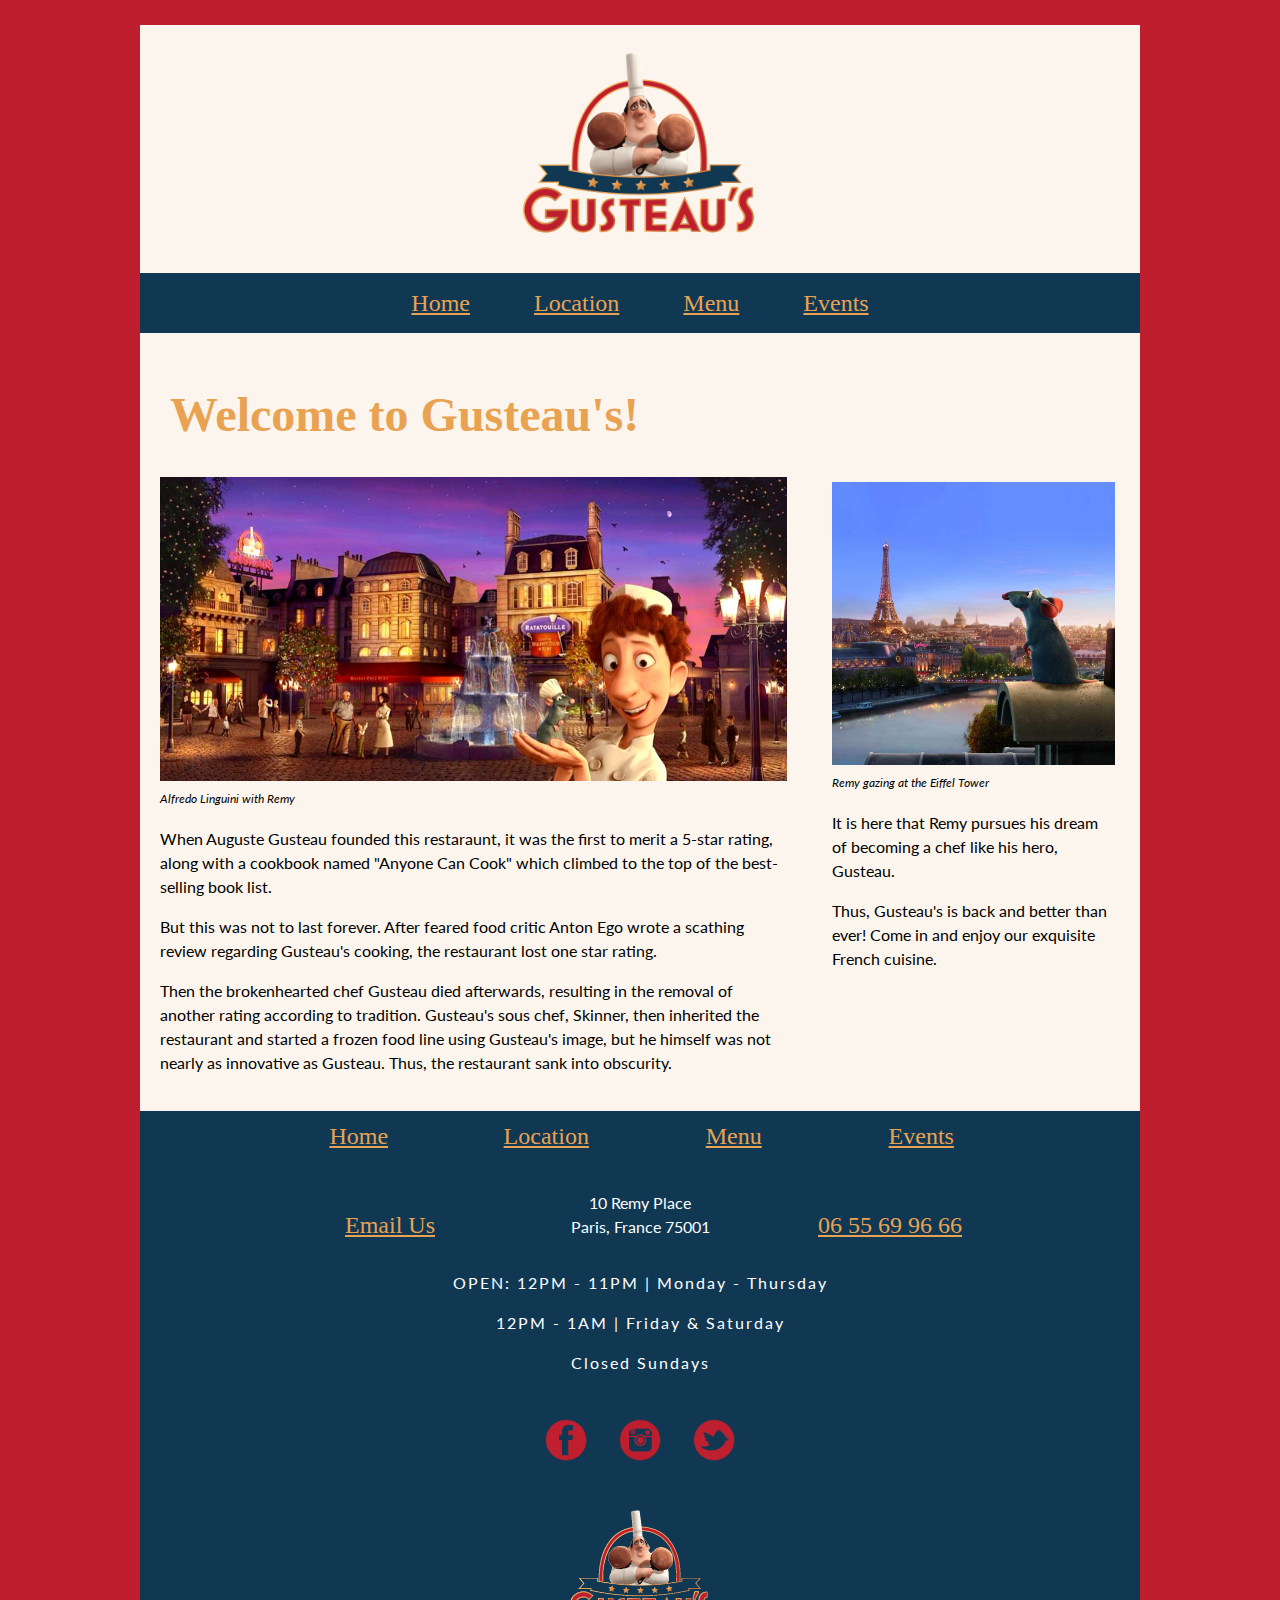
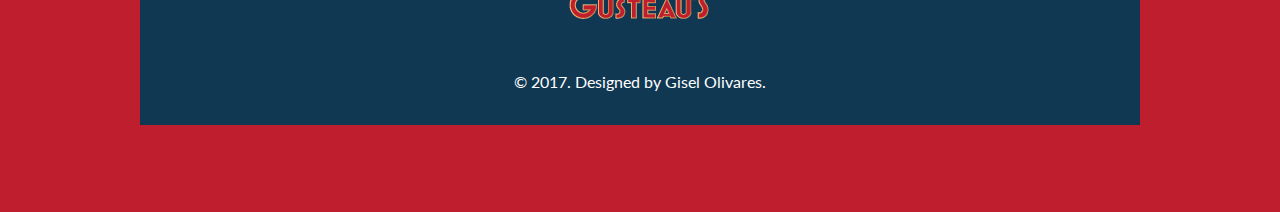
<file: index.html>
<!doctype html>
<html lang="en">
<head>
    <meta charset="utf-8">
    <title>Gusteau's</title>
    <meta name="description" content="Gusteau’s is a restaurant home to the most famous chef in Paris, Auguste Gusteau. While in Paris, come and enjoy our exquisite cuisine at reasonable prices!">
		<meta name="viewport" content="width=500, initial-scale=1">

		<link href="https://fonts.googleapis.com/css?family=Lato" rel="stylesheet">

		<link rel="stylesheet" href="css/vendor/normalize.min.css">
		<link rel="stylesheet" href="css/main.css">
		<link rel="shortcut icon" href="img/button1.png" type="image/x-icon" />
</head>
<body>

	<div id="container">

	<header>
		<img src="img/logogusteaus.png" alt="Gusteau's Logo" width="25%" id="gusteaus"/>

			<nav>
				<ul>
					<li><a href="index.html">Home</a></li>
					<li><a href="location.html">Location</a></li>
					<li><a href="menu.html">Menu</a></li>
					<li><a href="events.html">Events</a></li>
				</ul>
			</nav>

			<h1>Welcome to Gusteau's!</h1>

	</header>

	<main>
		<section>
			<img src="img/RatatouilleGusteaus.jpg" title="Ratatouille & Gusteau's" alt="ratatouille" width="100%" class="image" />
			<figcaption>Alfredo Linguini with Remy</figcaption>
		<article>
			<p>When Auguste Gusteau founded this restaraunt, it was the first to merit a 5-star rating, along with a cookbook named "Anyone Can Cook" which climbed to the top of the best-selling book list.</p>
			<p>But this was not to last forever. After feared food critic Anton Ego wrote a scathing review regarding Gusteau's cooking, the restaurant lost one star rating.</p>
			<p>Then the brokenhearted chef Gusteau died afterwards, resulting in the removal of another rating according to tradition. Gusteau's sous chef, Skinner, then inherited the restaurant and started a frozen food line using Gusteau's image, but he himself was not nearly as innovative as Gusteau. Thus, the restaurant sank into obscurity.</p>
		</article>
	</section>
</main>

<aside>
	<img src="img/texture1.jpg" title="Gazing Remy" alt="Remy gazing at Gusteau's" width="100%" id="remy" />
	<figcaption>Remy gazing at the Eiffel Tower</figcaption>
	<p>It is here that Remy pursues his dream of becoming a chef like his hero, Gusteau.</p>
	<p>Thus, Gusteau's is back and better than ever! Come in and enjoy our exquisite French cuisine.</p>

</aside>

		<footer class="fcontainer">
			<div class="footercontainer">
				<ul>
					<li><a href="index.html">Home</a></li><li>
						<a href="location.html">Location</a></li><li>
							<a href="menu.html">Menu</a></li><li>
								<a href="events.html">Events</a></li>
							</ul>
						</div>

							<ul>
								<li><a href="mailto:bonjour@gusteaus.com">Email Us</a></li><li>
									<p>10 Remy Place <br> Paris, France 75001</p></li><li>
											<p><a href="tel:06 55 69 96 66">06 55 69 96 66</a></p></li>
										</ul>

									<p class="hours">OPEN: 12PM - 11PM | Monday - Thursday</p>
									<p class="hours">12PM - 1AM | Friday & Saturday</p>
									<p class="hours">Closed Sundays</p>

									<div class="socialicons">
										<ul>
											<li><a href="https://www.facebook.com"><img src="img/fbicon.png" alt="Facebook Icon" width="5%" class="fb" /></a></li>
											<li><a href="https://www.instagram.com"><img src="img/igicon.png" alt="Instagram Icon" width="5%" class="ig"/></a></li>
											<li><a href="https://www.twitter.com"><img src="img/twittericon.png" alt="Twitter Icon" width="5%" class="twitter" /></a></li>
										</ul>
									</div>

									<a href="index.html"><img src="img/logogusteaus.png" alt="Gusteau's Logo" width="15%" id="gusteaus2"/></a>
									<p> &copy; 2017. Designed by Gisel Olivares. </p>

									</footer>

									<div id="div1" class="s1"><img class="resize" src="img/button2.gif" alt="Remy Cursor"></div>
									<div id="div2" class="s2"><img class="resize" src="img/button2.gif" alt="Remy Cursor"></div>
									<div id="div3" class="s3"><img class="resize" src="img/button2.gif" alt="Remy Cursor"></div>
									<div id="div4" class="s4"><img class="resize" src="img/button2.gif" alt="Remy Cursor"></div>

		<script src="js/jquery-3.2.1.min.js"></script>
		<script src="js/main.js"></script>

</div>
</body>
</html>
</file>
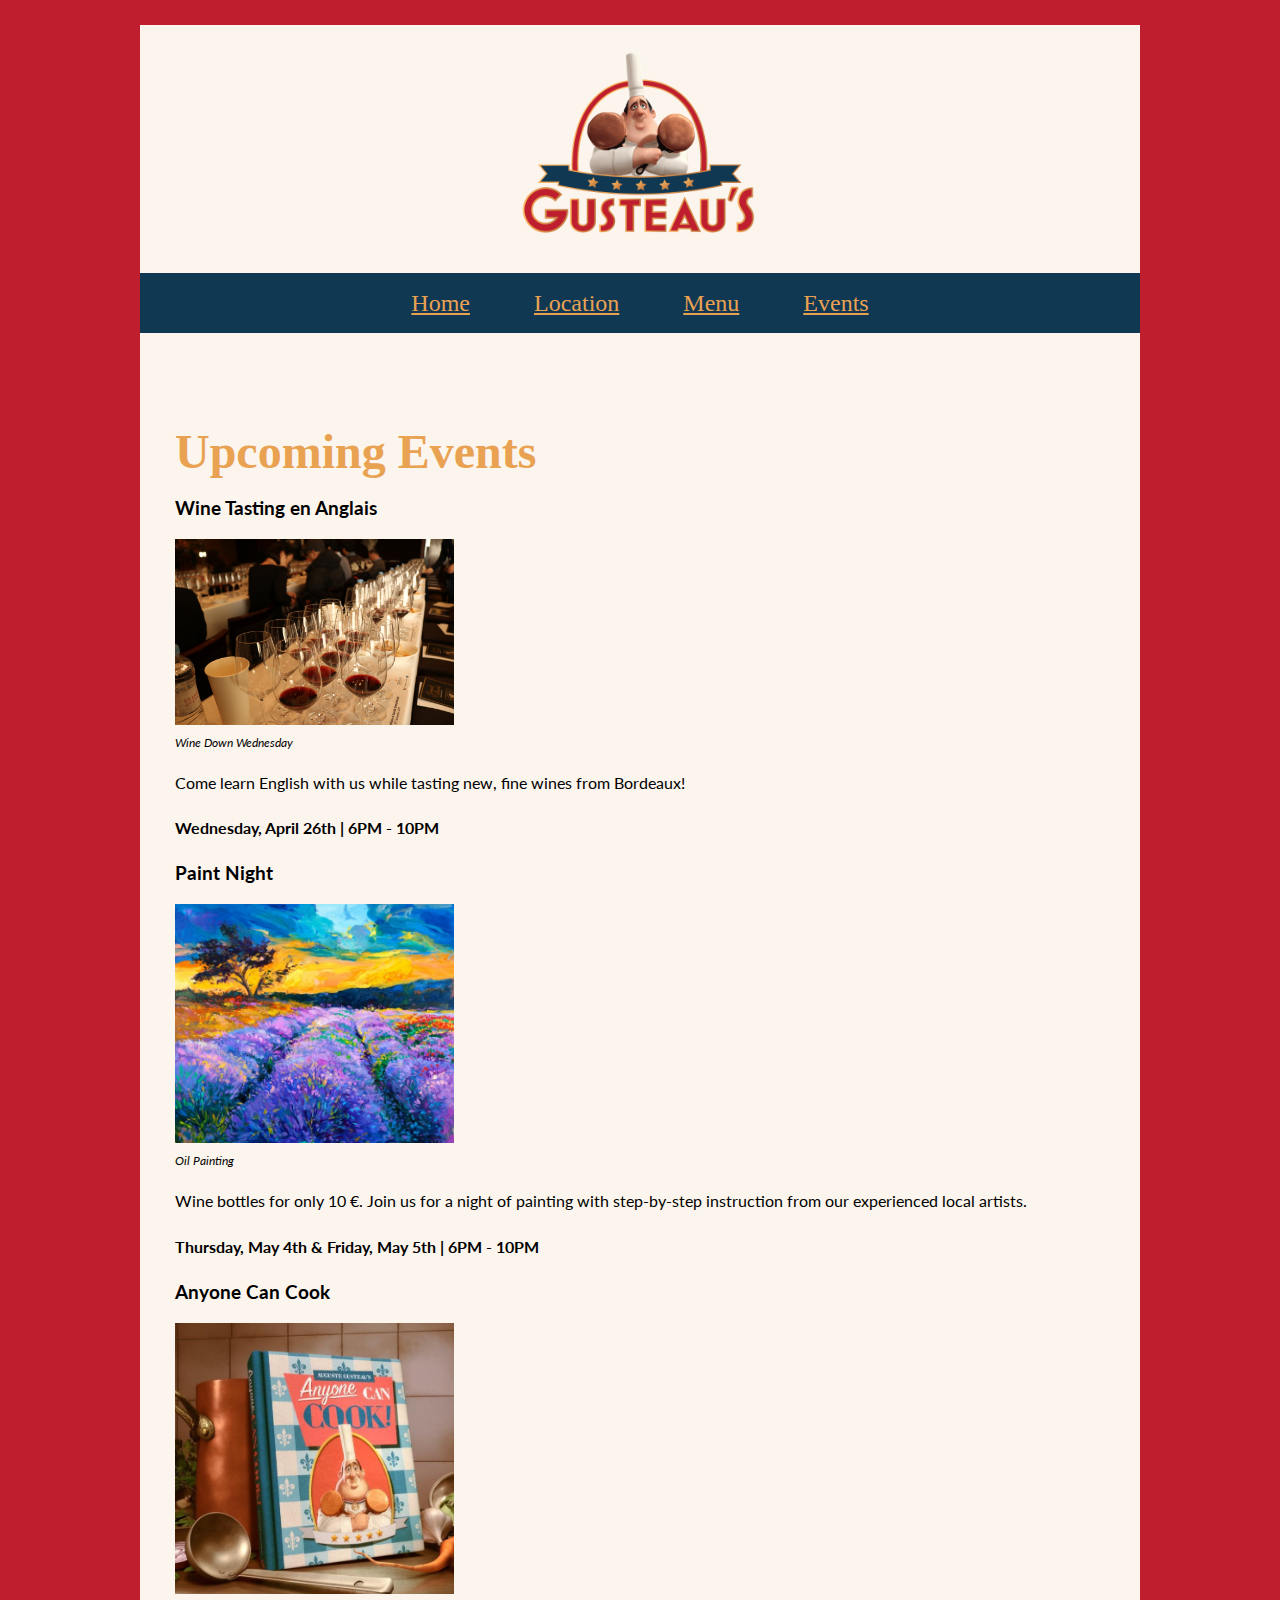
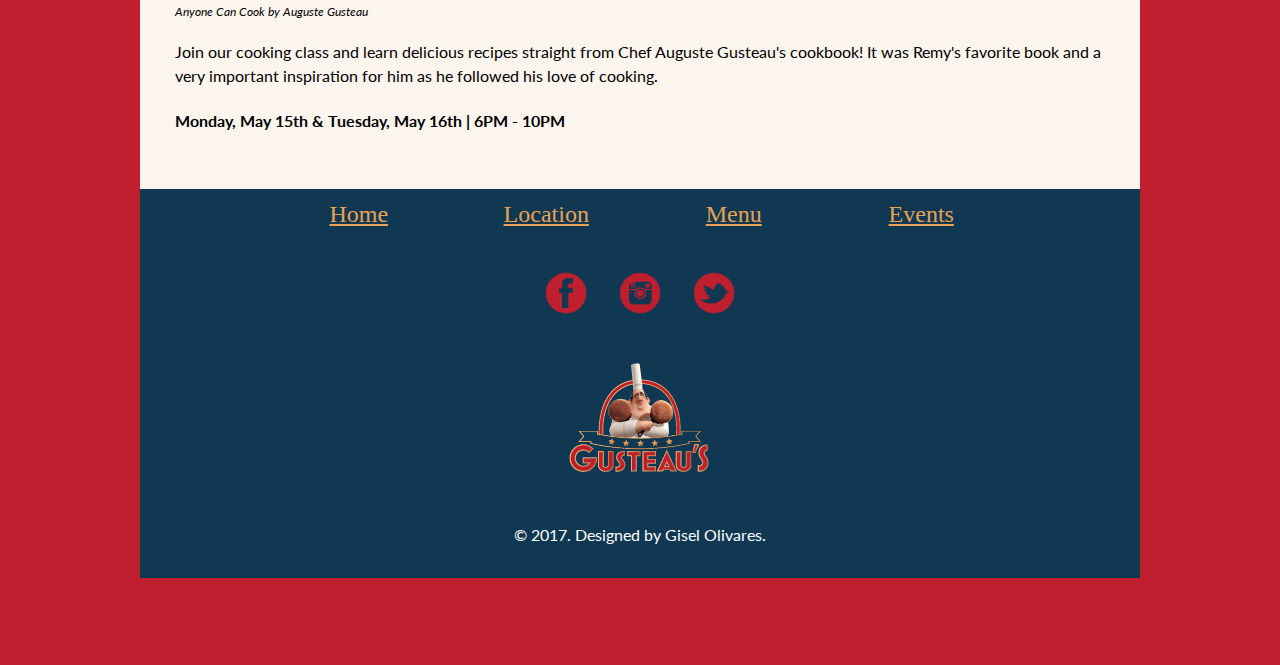
<file: events.html>
<!doctype html>
<html lang="en">
<head>
    <meta charset="utf-8">
    <title>Gusteau's</title>
    <meta name="description" content="Gusteau’s is a restaurant home to the most famous chef in Paris, Auguste Gusteau. While in Paris, come and enjoy our exquisite cuisine at reasonable prices!">
		<meta name="viewport" content="width=500, initial-scale=1">

		<link href="https://fonts.googleapis.com/css?family=Lato" rel="stylesheet">

		<link rel="stylesheet" href="css/vendor/normalize.min.css">
		<link rel="stylesheet" href="css/events.css">
		<link rel="shortcut icon" href="img/button1.png" type="image/x-icon" />
</head>

<body>

	<div id="container">

	<header>
		<img src="img/logogusteaus.png" alt="Gusteau's Logo" width="25%" id="gusteaus"/>

			<nav>
				<ul>
					<li><a href="index.html">Home</a></li>
					<li><a href="location.html">Location</a></li>
					<li><a href="menu.html">Menu</a></li>
					<li><a href="events.html">Events</a></li>
				</ul>
			</nav>
	</header>

		<main>
			<h1 class="header1">Upcoming Events</h1>

			<h3>Wine Tasting en Anglais</h3>
			<img src="img/winetasting.jpg" alt="Wine Tasting" width="30%" />
			<figcaption>Wine Down Wednesday</figcaption>
			<p>Come learn English with us while tasting new, fine wines from Bordeaux!</p>
			<h4>Wednesday, April 26th | 6PM - 10PM </h4>
			<h3>Paint Night</h3>
			<img src="img/painting.jpg" alt="Painting" width="30%" />
			<figcaption>Oil Painting</figcaption>
			<p>Wine bottles for only 10 €. Join us for a night of painting with step-by-step instruction from our experienced local artists.</p>
			<h4>Thursday, May 4th & Friday, May 5th | 6PM - 10PM</h4>
			<h3>Anyone Can Cook</h3>
			<img src="img/anyonecancook.jpg" alt="Anyone Can Cook" width="30%" />
			<figcaption>Anyone Can Cook by Auguste Gusteau</figcaption>
			<p>Join our cooking class and learn delicious recipes straight from Chef Auguste Gusteau's cookbook! It was Remy's favorite book and a very important inspiration for him as he followed his love of cooking.</p>
			<h4>Monday, May 15th & Tuesday, May 16th | 6PM - 10PM</h4>
		</main>

			<footer class="fcontainer">
				<div class="footercontainer">
					<ul>
						<li><a href="index.html">Home</a></li><li>
							<a href="location.html">Location</a></li><li>
								<a href="menu.html">Menu</a></li><li>
									<a href="events.html">Events</a></li>
								</ul>
							</div>

							<div class="socialicons">
								<ul>
									<li><a href="https://www.facebook.com"><img src="img/fbicon.png" alt="Facebook Icon" width="5%"></a></li>
									<li><a href="https://www.instagram.com"><img src="img/igicon.png" alt="Instagram Icon" width="5%"></a></li>
									<li><a href="https://www.twitter.com"><img src="img/twittericon.png" alt="Twitter Icon" width="5%"></a></li>
								</ul>
							</div>

							<a href="index.html"><img src="img/logogusteaus.png" alt="Gusteau's Logo" width="15%" id="gusteaus2"/></a>
							<p> &copy; 2017. Designed by Gisel Olivares. </p>

					</footer>

						<div id="div1" class="s1"><img class="resize" src="img/button2.gif" alt="Remy Cursor"></div>
						<div id="div2" class="s2"><img class="resize" src="img/button2.gif" alt="Remy Cursor"></div>
						<div id="div3" class="s3"><img class="resize" src="img/button2.gif" alt="Remy Cursor"></div>
						<div id="div4" class="s4"><img class="resize" src="img/button2.gif" alt="Remy Cursor"></div>

						<script src="js/jquery-3.2.1.min.js"></script>
						<script src="js/jquery.scrollUp.min.js"></script>
						<script src="js/events.js"></script>
</div>
</body>
</html>
</file>
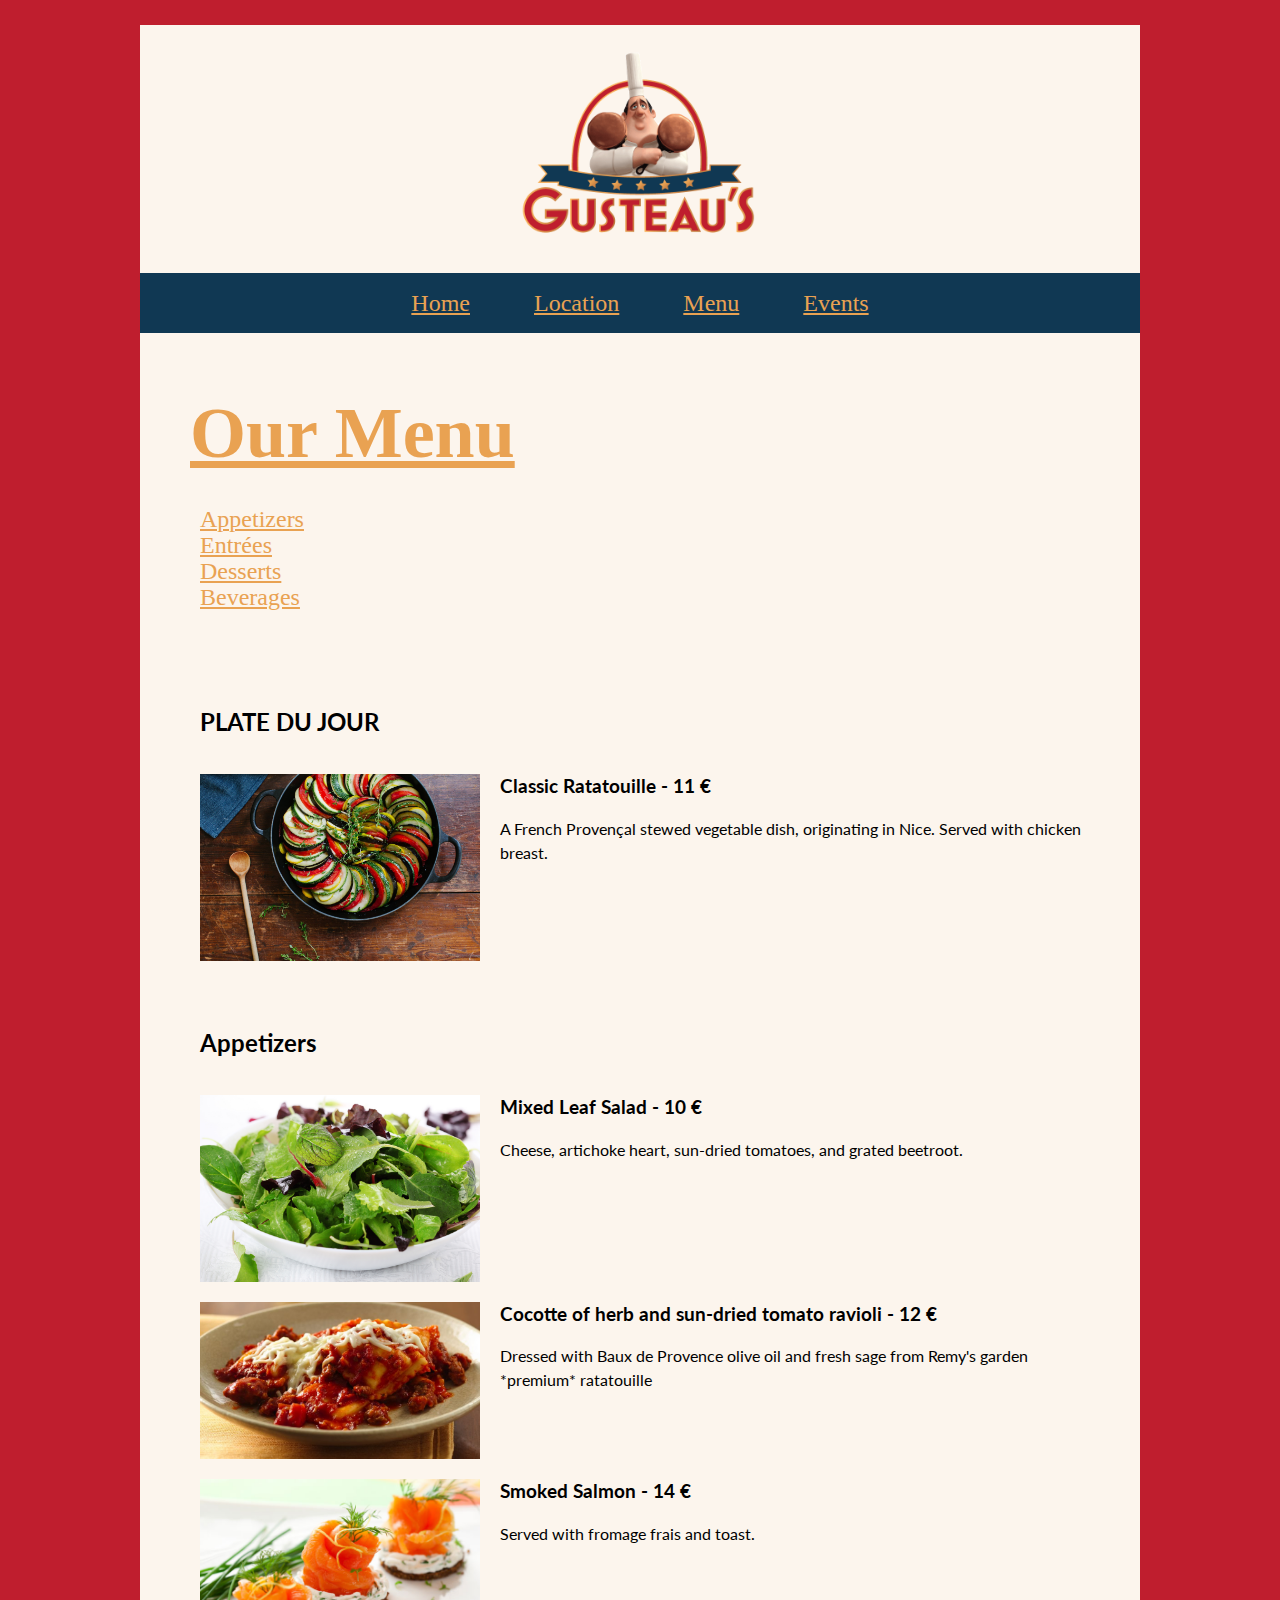
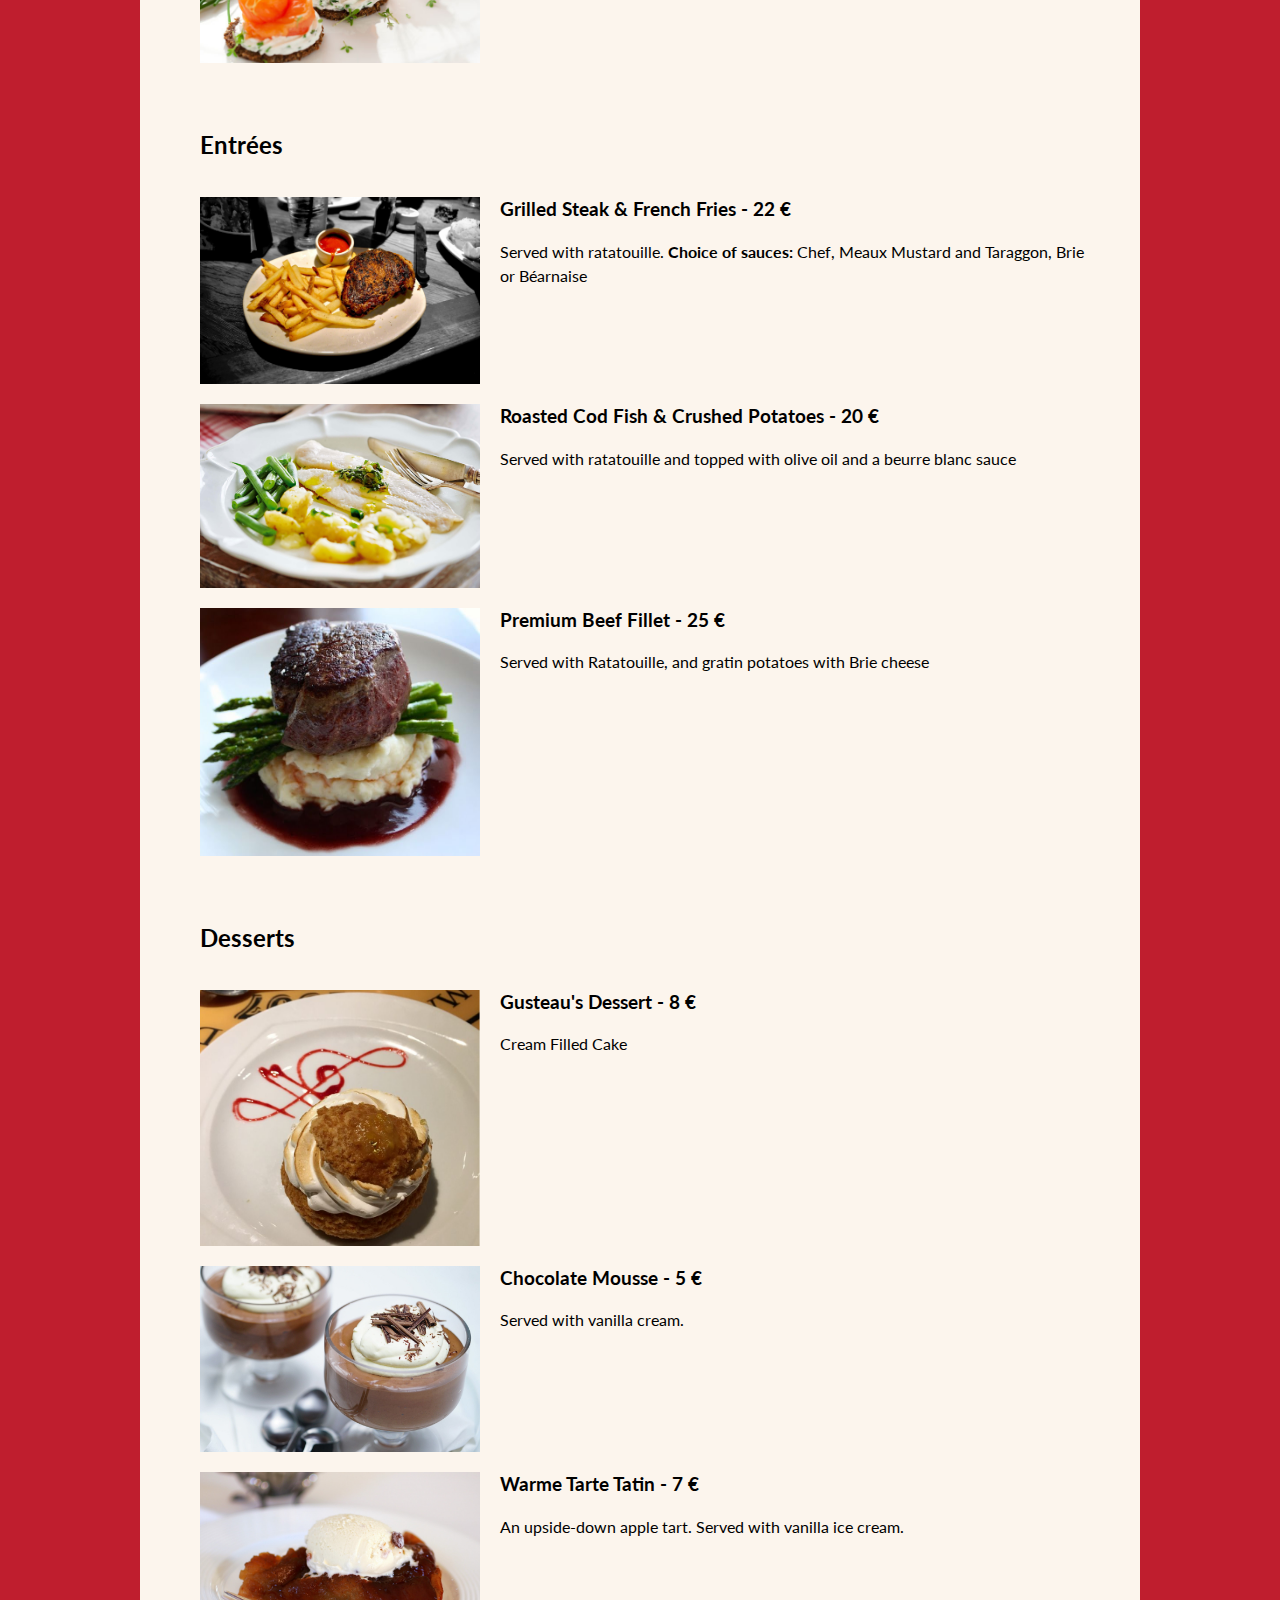
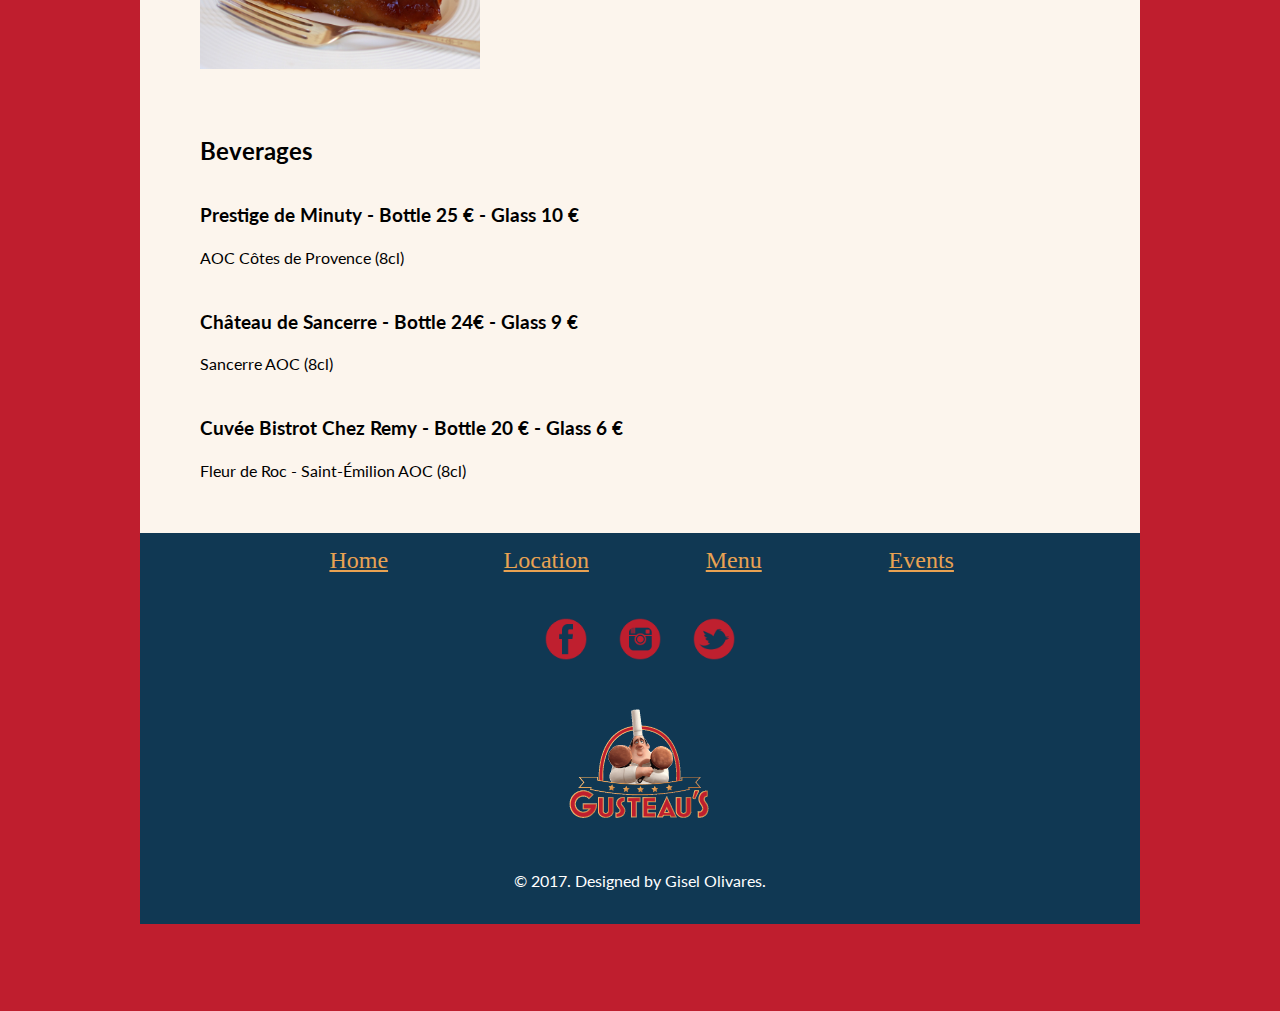
<file: menu.html>
<!doctype html>
<html lang="en">
<head>
	<meta charset="utf-8">
	<title>Gusteau's</title>
	<meta name="description" content="Gusteau’s is a restaurant home to the most famous chef in Paris, Auguste Gusteau. While in Paris, come and enjoy our exquisite cuisine at reasonable prices!">
	<meta name="viewport" content="width=500, initial-scale=1">

	<link href="https://fonts.googleapis.com/css?family=Lato" rel="stylesheet">
	<link rel="stylesheet" href="css/vendor/normalize.min.css">
	<link rel="stylesheet" href="css/menu.css">
	<link rel="shortcut icon" href="img/button1.png" type="image/x-icon" />
</head>

<body>

	<div id="container">

		<header>
			<img src="img/logogusteaus.png" alt="Gusteau's Logo" width="25%" id="gusteaus"/>

			<nav>
				<ul>
					<li><a href="index.html">Home</a></li>
					<li><a href="location.html">Location</a></li>
					<li><a href="menu.html">Menu</a></li>
					<li><a href="events.html">Events</a></li>
				</ul>
			</nav>
		</header>

		<main>
			<h1 id="menuh1" class="header1" ><a href="#ourmenu">Our Menu</a></h1>
			<ul>
				<li><a href="#appetizers">Appetizers</a></li><li>
					<a href="#entrees">Entrées</a></li><li>
						<a href="#desserts">Desserts</a></li><li>
							<a href="#beverages">Beverages</a></li>
						</ul>

<!--Plate of the Day-->
		<article class="menu">
			<h2>PLATE DU JOUR</h2>
			<section class="dish-menu">
				<img src="img/ratatouille.jpg" alt="Ratatouille" width="30%" />
				<div class="menuitem">
					<h3>Classic Ratatouille - 11 €</h3>
					<p>A French Provençal stewed vegetable dish, originating in Nice. Served with chicken breast.</p>
				</div>
			</section>
		</article>

<!--Appetizers-->
		<article id="appetizers" class="menu">
			<h2>Appetizers</h2>
			<section class="dish-menu">
				<img src="img/mixedleafsalad.jpg" alt="Mixed Salad" width="30%" />
				<div class="menuitem">
					<h3>Mixed Leaf Salad - 10 €</h3>
					<p>Cheese, artichoke heart, sun-dried tomatoes, and grated beetroot.</p>
				</div>
			</section>

			<section class="dish-menu">
				<img src="img/ravioli.jpg" alt="Ravioli" width="30%" id="ravioli"/>
				<div class="menuitem">
					<h3 id="cocotte">Cocotte of herb and sun-dried tomato ravioli - 12 €</h3>
					<p>Dressed with Baux de Provence olive oil and fresh sage from Remy's garden *premium* ratatouille</p>
				</div>
			</section>

			<section class="dish-menu">
				<img src="img/smokedsalmon.jpg" alt="Smoked Salmon" width="30%" id="salmon" />
				<div class="menuitem">
					<h3 id="smokedsalmon">Smoked Salmon - 14 €</h3>
					<p>Served with fromage frais and toast.</p>
				</div>
			</section>
		</article>

<!--Entrees-->
		<article id="entrees" class="menu">
			<h2>Entrées</h2>
			<section class="dish-menu">
				<img src="img/steak.jpg" alt="Steak" width="30%" />
				<div class="menuitem">
					<h3>Grilled Steak & French Fries - 22 €</h3>
					<p>Served with ratatouille. <b>Choice of sauces:</b> Chef, Meaux Mustard and Taraggon, Brie or Béarnaise</p>
				</div>
			</section>

			<section class="dish-menu">
				<img src="img/codfish.jpg" alt="Cod Fish" width="30%" id="fish" />
				<div class="menuitem">
					<h3 id="codfish">Roasted Cod Fish & Crushed Potatoes - 20 €</h3>
					<p>Served with ratatouille and topped with olive oil and a beurre blanc sauce</p>
				</div>
			</section>

			<section class="dish-menu">
				<img src="img/beeffillet.jpg" alt="Beef Fillet" width="30%" id="beef" />
				<div class="menuitem">
					<h3 id="beeffillet">Premium Beef Fillet - 25 €</h3>
					<p>Served with Ratatouille, and gratin potatoes with Brie cheese</p>
				</div>
			</section>
		</article>

		<article id="desserts" class="menu">
			<h2>Desserts</h2>
			<section class="dish-menu">
				<img src="img/gusteaus.png" alt="Gusteau's Dessert" />
				<div class="menuitem">
					<h3>Gusteau's Dessert - 8 €</h3>
					<p>Cream Filled Cake</p>
				</div>
			</section>

			<section class="dish-menu">
				<img src="img/mousse.jpg" alt="Chocolate Mousse" width="30%" id="chocolate"/>
				<div class="menuitem">
					<h3 id="mousse">Chocolate Mousse - 5 €</h3>
					<p>Served with vanilla cream.</p>
				</div>
			</section>

			<section class="dish-menu">
				<img src="img/tartetatin.jpg" alt="Tarte Tatin" width="30%" id="tarte" />
				<div class="menuitem">
					<h3 id="tatin">Warme Tarte Tatin - 7 €</h3>
					<p>An upside-down apple tart. Served with vanilla ice cream.</p>
				</div>
			</section>
		</article>

		<article id="beverages" class="menu">
			<h2>Beverages</h2>
			<section class="dish-menu">
				<h3>Prestige de Minuty - Bottle 25 € - Glass 10 €</h3>
				<p>AOC Côtes de Provence (8cl)</p>
			</section>

			<section class="dish-menu">
				<h3>Château de Sancerre - Bottle 24€ - Glass 9 €</h3>
				<p>Sancerre AOC (8cl)</p>
			</section>

			<section class="dish-menu">
				<h3>Cuvée Bistrot Chez Remy - Bottle 20 € - Glass 6 €</h3>
				<p>Fleur de Roc - Saint-Émilion AOC (8cl)</p>
			</section>
		</article>
	</main>
</div>

<footer class="fcontainer">
	<div class="footercontainer">
		<ul>
			<li><a href="index.html">Home</a></li><li>
				<a href="location.html">Location</a></li><li>
					<a href="menu.html">Menu</a></li><li>
						<a href="events.html">Events</a></li>
					</ul>
				</div>

				<div class="socialicons">
					<ul>
						<li><a href="https://www.facebook.com"><img src="img/fbicon.png" alt="Facebook Icon" width="5%"></a></li>
						<li><a href="https://www.instagram.com"><img src="img/igicon.png" alt="Instagram Icon" width="5%"></a></li>
						<li><a href="https://www.twitter.com"><img src="img/twittericon.png" alt="Twitter Icon" width="5%"></a></li>
					</ul>
				</div>

				<a href="index.html"><img src="img/logogusteaus.png" alt="Gusteau's Logo" width="15%" id="gusteaus2"/></a>
				<p> &copy; 2017. Designed by Gisel Olivares. </p>

			</footer>

			<div id="div1" class="s1"><img class="resize" src="img/button2.gif" alt="Remy Cursor"></div>
			<div id="div2" class="s2"><img class="resize" src="img/button2.gif" alt="Remy Cursor"></div>
			<div id="div3" class="s3"><img class="resize" src="img/button2.gif" alt="Remy Cursor"></div>
			<div id="div4" class="s4"><img class="resize" src="img/button2.gif" alt="Remy Cursor"></div>

			<script src="js/jquery-3.2.1.min.js"></script>
			<script src="js/jquery.scrollUp.min.js"></script>
			<script src="js/menu.js"></script>

</body>
</html>
</file>
<file: css/main.css>
html {
    box-sizing: border-box;
}

*,
*::before,
*::after {
    box-sizing: inherit;
}

body {
    background-color: #bf1e2e;
    font-family: "Lato", sans-serif;
    line-height: 150%;
}

#gusteaus {
    margin: 25px;
    text-align: center;
    margin-left: auto;
    margin-right: auto;
    display: block;
    padding-top: 20px;
}

@font-face {
    font-family: "authenticratatouille";
    src: url(fonts/authenticratatouille.otf) format("postscript");
}

#container {
    max-width: 1000px;
    margin: 25px auto;
    background-color: #fcf5ed;
}

h1 {
    padding: 20px;
    margin: 10px;
    font-family: "authenticratatouille";
    color: #e9a252;
    font-size: 3em;
}

/* Navigation */
nav {
    padding: 5px 0;
    margin-bottom: 50px;
    text-align: center;
    background-color: #103853;
}

nav ul {
    margin: 0;
    padding: 0;
}

nav li {
    display: inline;
}

nav a {
    display: inline-block;
    padding: 15px 30px;
    line-height: 20px;
}

main {
    padding: 20px;
    width: 60%;
    float: left;
}

figcaption {
    font-size: 0.75em;
    font-style: italic;
}

aside {
    width: 30%;
    float: right;
    padding: 25px;
}

a {
    color: #e9a252;
    font-family: "authenticratatouille";
    font-size: 1.5em;
}

a:hover {
    color: #bf1e2e;
}

/* Footer */
footer {
    background-color: #103853;
    padding: 15px 0;
    text-align: center;
    color: white;
}

footer ul {
    margin: 0;
    padding: 0 0;
}

footer li {
    display: block;
}

footer a {
    padding: 10px 0;
    line-height: 20px;
}

.fcontainer {
    margin: 0 auto;
    max-width: 1500px;
    clear: both;
}

.footercontainer {
    max-width: 750px;
    margin-right: auto;
    margin-left: auto;
    margin-bottom: 25px;
}

.hours {
    font-size: 1em;
    letter-spacing: 2px;
}

@media all and (min-width: 500px) {
    footer li {
        display: block;
    }
}

/* media query to space out nav buttons when window is at 800px or more */

@media all and (min-width: 800px) {
    footer li {
        display: inline-block;
        width: calc(100% / 4);
    }
}

#gusteaus2 {
    margin: 20px;
}

.socialicons {
    margin: 40px auto 15px;
}

.socialicons li {
    display: inline;
    margin: 0 10px;
}

/* End Footer */
.s1 {
    position: absolute;
    visibility: hidden;
}

.s2 {
    position: absolute;
    visibility: hidden;
}

.s3 {
    position: absolute;
    visibility: hidden;
}

.s4 {
    position: absolute;
    visibility: hidden;
}

img.resize {
    max-width: 25%;
    max-height: 25%;
}

@media (min-width: 1000px) {
    main {
        float: left;
        width: calc(100% / 3 * 2);
    }

    aside {
        float: right;
        width: calc(100% / 3);
    }
}

/* media query for iPhone 6 */

@media only screen
    and (min-device-width: 375px)
    and (max-device-width: 667px) {
    html {
        width: 100%;
    }

    #gusteaus {
        width: 50%;
    }

    nav li {
        display: block;
        width: calc(100% / 2 * 2);
    }

    h1 {
        font-size: 2em;
    }

    main {
        float: left;
        width: 100%;
    }

    aside {
        float: left;
        width: 100%;
    }

    footer li {
        display: block;
        line-height: 30px;
    }

    .hours {
        font-size: 0.75em;
    }
}

/* ----------- iPad 3 and 4 ----------- Portrait and Landscape */
@media only screen
    and (min-device-width: 768px)
    and (max-device-width: 1024px) {
    html {
        width: 100%;
    }

    #gusteaus {
        width: 50%;
    }

    #remy {
        width: 80%;
    }

    nav li {
        display: block;
        font-size: 1.5em;
    }

    main {
        float: left;
        width: 100%;
        font-size: 1.5em;
        line-height: 35px;
    }

    aside {
        float: left;
        width: 100%;
        font-size: 1.5em;
        line-height: 35px;
    }

    .footercontainer {
        display: block;
        line-height: 50px;
    }

    footer {
        font-size: 1.5em;
    }

}
</file>
<file: css/events.css>
html {
    box-sizing: border-box;
}

*,
*::before,
*::after {
    box-sizing: inherit;
}

body {
    background-color: #bf1e2e;
    font-family: "Lato", sans-serif;
    line-height: 150%;
}

#gusteaus {
    margin: 25px;
    text-align: center;
    margin-left: auto;
    margin-right: auto;
    display: block;
    padding-top: 20px;
}

@font-face {
    font-family: "authenticratatouille";
    src: url(fonts/authenticratatouille.otf) format("postscript");
}

#container {
    max-width: 1000px;
    margin: auto;
    background-color: #fcf5ed;
}

h1 {
    font-family: "authenticratatouille";
    color: #e9a252;
    font-size: 3em;
}

/* Navigation */
nav {
    padding: 5px 0;
    margin-bottom: 50px;
    text-align: center;
    background-color: #103853;
}

nav ul {
    margin: 0;
    padding: 0;
}

nav li {
    display: inline;
}

nav a {
    display: inline-block;
    padding: 15px 30px;
    line-height: 20px;
}

main {
    padding: 25px;
    margin: 10px;
}

figcaption {
    font-size: 0.75em;
    font-style: italic;
}

/* End Nav */
a {
    color: #e9a252;
    font-family: "authenticratatouille";
    font-size: 1.5em;
}

a:hover {
    color: #bf1e2e;
}

#scrollUp {
  bottom: 20px;
  right: 20px;
  padding: 10px 10px;
  background: #e9a252;
  color: #fff;
	opacity: 0.8;
}

/* Footer */
footer {
    background-color: #103853;
    padding: 15px 0;
    text-align: center;
    color: white;
}

footer ul {
    margin: 0;
    padding: 0 0;
}

footer li {
    display: block;
}

footer a {
    padding: 10px 0;
    line-height: 20px;
}

.fcontainer {
    margin: 0 auto;
    max-width: 1500px;
    clear: both;
}

.footercontainer {
    max-width: 750px;
    margin-right: auto;
    margin-left: auto;
    margin-bottom: 25px;
}

@media all and (min-width: 500px) {
    footer li {
        display: block;
    }
}

/* media query to space out nav buttons when window is at 800px or more */

@media all and (min-width: 800px) {
    footer li {
        display: inline-block;
        width: calc(100% / 4);
    }
}

#gusteaus2 {
    margin: 20px;
}

.socialicons {
    margin: 40px auto 15px;
}

.socialicons li {
    display: inline;
    margin: 0 10px;
}

.socialicons a:hover {
    opacity: 0.7;
}

/* End Footer */
.s1 {
    position: absolute;
    visibility: hidden;
}

.s2 {
    position: absolute;
    visibility: hidden;
}

.s3 {
    position: absolute;
    visibility: hidden;
}

.s4 {
    position: absolute;
    visibility: hidden;
}

img.resize {
    max-width: 25%;
    max-height: 25%;
}

/* media query for iPhone 6 */

@media only screen
    and (min-device-width: 375px)
    and (max-device-width: 667px) {

    html {
        width: 100%;
        font-size: 1.5em;
    }

    #gusteaus {
        width: 50%;
    }

    nav li {
        display: block;
        width: 100%;
    }

    main img {
        width: 100%;
    }

    footer li {
        display: block;
        line-height: 50px;
    }

    #scrollUp {
    bottom: 10px;
    right: 20px;
    padding: 10px 10px;
		}

    #gusteaus2 {
        width: 25%;
    }
}

/* ----------- iPad 3 and 4 ----------- Portrait and Landscape */
@media only screen
    and (min-device-width: 768px)
    and (max-device-width: 1024px) {
    html {
        width: 100%;
        font-size: 1.5em;
    }

    #gusteaus {
        width: 50%;
    }

    nav li {
        display: block;
    }

    h1 {
        text-align: center;
        padding-bottom: 50px;
    }

    main img {
        width: 100%;
    }

    .footercontainer {
        display: block;
        line-height: 50px;
    }

    #gusteaus2 {
        width: 25%;
    }

		#scrollUp {
    bottom: 20px;
    right: 20px;
    padding: 10px 10px;
		}
}
</file>
<file: css/menu.css>
html {
    box-sizing: border-box;
}

*,
*::before,
*::after {
    box-sizing: inherit;
}

body {
    background-color: #bf1e2e;
    font-family: "Lato", sans-serif;
    line-height: 150%;
}

#gusteaus {
    margin: 25px;
    text-align: center;
    margin-left: auto;
    margin-right: auto;
    display: block;
    padding-top: 20px;
}

@font-face {
    font-family: "authenticratatouille";
    src: url(fonts/authenticratatouille.otf) format("postscript");
}

#container {
    max-width: 1000px;
    margin: auto;
    background-color: #fcf5ed;
}

h1 {
    padding: 20px;
    margin: 10px;
    font-family: "authenticratatouille";
    color: #e9a252;
    font-size: 3em;
}

/* Navigation */
nav {
    padding: 5px 0;
    margin-bottom: 50px;
    text-align: center;
    background-color: #103853;
}

nav ul {
    margin: 0;
    padding: 0;
}

nav li {
    display: inline;
}

nav a {
    display: inline-block;
    padding: 15px 30px;
    line-height: 20px;
}

/* End Nav */
main {
    padding: 20px;
}

main li {
    display: block;
}

a {
    color: #e9a252;
    font-family: "authenticratatouille";
    font-size: 1.5em;
}

a:hover {
    color: #bf1e2e;
}

#scrollUp {
    bottom: 20px;
    right: 20px;
    padding: 10px 10px;
    background: #e9a252;
    color: #ffffff;
    opacity: 0.8;
}

/* Menu CSS */
.header1 {
    margin-top: 0;
    padding-top: 0;
    font-size: 3em;
    line-height: 60px;
}

.menu {
    margin: 30px 20px;
}

.dish-menu {
    margin-top: 40px;
    clear: both;
}

.menu img {
    width: 300px;
    float: left;
    padding-right: 20px;
}

#ravioli {
    margin-top: 20px;
}

#cocotte {
    padding-top: 20px;
}

#salmon {
    margin-top: 20px;
}

#smokedsalmon {
    padding-top: 20px;
}

#fish {
    margin-top: 20px;
}

#codfish {
    padding-top: 20px;
}

#beef {
    margin-top: 20px;
}

#beeffillet {
    padding-top: 20px;
}

#chocolate {
    margin-top: 20px;
}

#mousse {
    padding-top: 20px;
}

#tarte {
    margin-top: 20px;
}

#tatin {
    padding-top: 20px;
}

@media all and (min-width: 1000px) {
    .menu {
        clear: both;
        padding: 50px 0 0 20px;
    }
}

#scroll {
    width: 10%;
    float: right;
}

/* Footer */
footer {
    background-color: #103853;
    padding: 15px 0;
    text-align: center;
    color: white;
}

footer ul {
    margin: 0;
    padding: 0 0;
}

footer li {
    display: inline-block;
}

.fcontainer {
    margin: 0 auto;
    max-width: 1000px;
    clear: both;
}

.footercontainer {
    max-width: 750px;
    margin-right: auto;
    margin-left: auto;
    margin-bottom: 25px;
}

@media all and (min-width: 500px) {
    footer li {
        display: block;
    }
}

/* media query to space out nav buttons when window is at 800px or more */

@media all and (min-width: 800px) {
    footer li {
        display: inline-block;
        width: calc(100% / 4);
    }
}

#gusteaus2 {
    margin: 20px;
}

.socialicons {
    margin: 40px auto 15px;
}

.socialicons li {
    display: inline;
    margin: 0 10px;
}

.socialicons a:hover {
    opacity: 0.7;
}

/* End Footer */
.s1 {
    position: absolute;
    visibility: hidden;
}

.s2 {
    position: absolute;
    visibility: hidden;
}

.s3 {
    position: absolute;
    visibility: hidden;
}

.s4 {
    position: absolute;
    visibility: hidden;
}

img.resize {
    max-width: 25%;
    max-height: 25%;
}

/* media query for iPhone 6 */

@media only screen
    and (min-device-width: 375px)
    and (max-device-width: 667px) {

    html {
        width: 100%;
    }

    #gusteaus {
        width: 50%;
    }

    nav li {
        display: block;
        width: 100%;
    }

    #appetizers {
        padding-top: 30px;
    }

    #entrees {
        padding-top: 70px;
    }

    #desserts {
        padding-top: 110px;
    }

    #beverages {
        padding-top: 60px;
    }

    footer li {
        display: block;
        line-height: 30px;
    }

    #scrollUp {
        bottom: 10px;
        right: 20px;
        padding: 10px 10px;
    }
}

/* ----------- iPad 3 and 4 ----------- Portrait and Landscape */
@media only screen
    and (min-device-width: 768px)
    and (max-device-width: 1024px) {
    body {
        width: 100%;
        font-size: 1.5em;
    }

    nav li {
        display: block;
    }

    h1 {

        text-align: center;
    }

    .footercontainer {
        display: block;
        line-height: 50px;
    }

    #gusteaus {
        width: 50%;
    }

    #gusteaus2 {
        width: 25%;
    }

    .menu {
        display: block;
    }

    #scrollUp {
        bottom: 20px;
        right: 20px;
        padding: 10px 10px;
    }

    #appetizers {
        padding-top: 75px;
    }

    #entrees {
        padding-top: 75px;
    }

    #desserts {
        padding-top: 90px;
    }

    #beverages {
        padding-top: 70px;
    }
}
</file>
